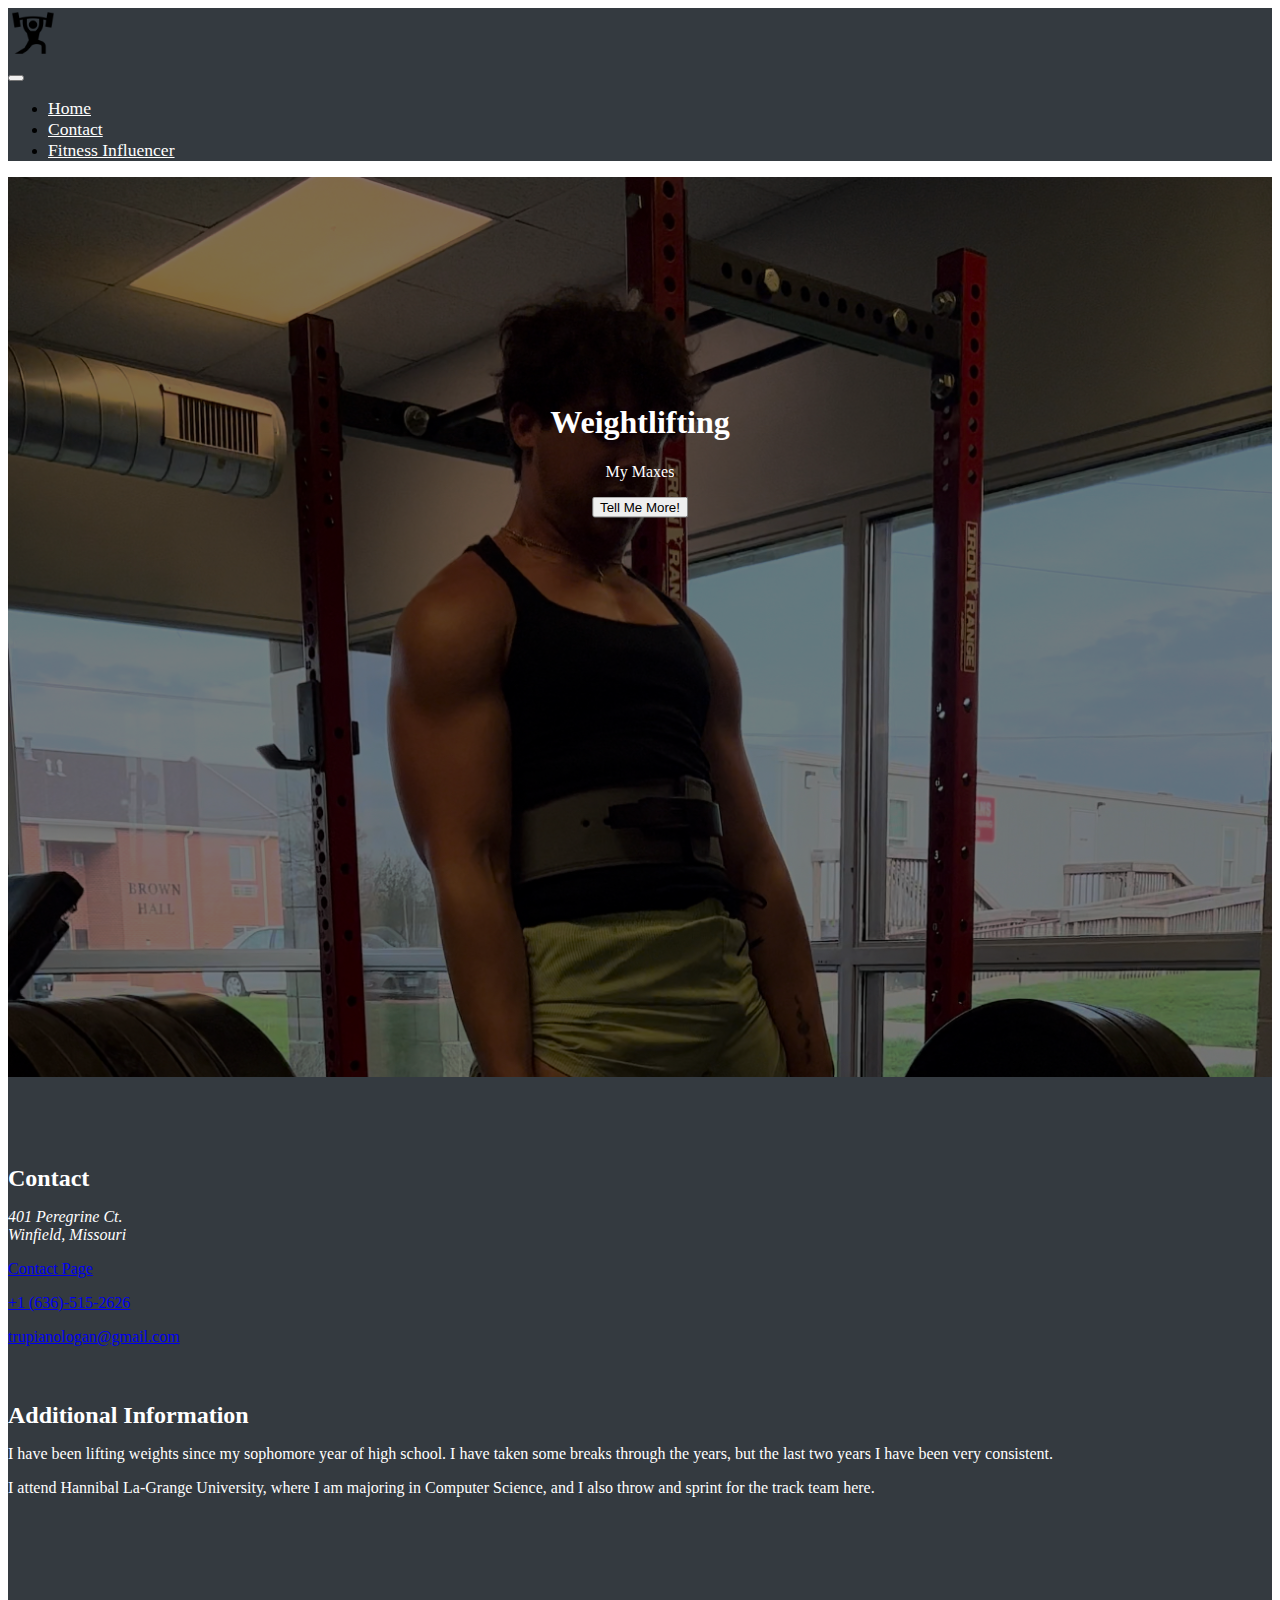
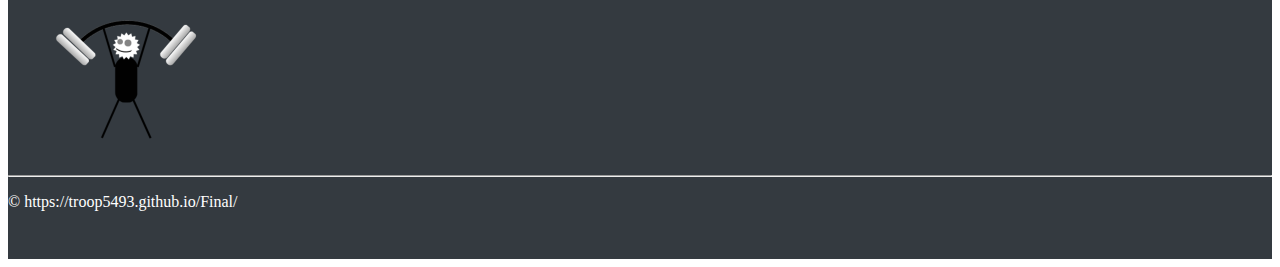
<file: index.html>
<!DOCTYPE html> <!-- Start of HTML5 document -->
<html lang="en">
    <head>
        <title>Weightlifting</title> <!-- Sets the title of the document -->
        <meta charset="utf-8"> <!-- Sets the character encoding for the document -->
        <meta name="viewport" content="width=device-width, initial-scale=1"> <!-- Sets the viewport to control the page's dimensions and scaling on different devices -->
        <link rel="stylesheet" href="https://cdn.jsdelivr.net/npm/bootstrap@4.5.3/dist/css/bootstrap.min.css" integrity="sha384-TX8t27EcRE3e/ihU7zmQxVncDAy5uIKz4rEkgIXeMed4M0jlfIDPvg6uqKI2xXr2" crossorigin="anonymous"> <!-- Adds the Bootstrap CSS file -->
        <link rel="stylesheet" type="text/css" href="style.css"> <!-- Adds a custom CSS file -->
    </head>

    <body>
        <script src="https://code.jquery.com/jquery-3.6.3.js" integrity="sha256-nQLuAZGRRcILA+6dMBOvcRh5Pe310sBpanc6+QBmyVM=" crossorigin="anonymous"></script> <!-- Adds the jQuery library -->
        <script src="https://cdn.jsdelivr.net/npm/bootstrap@4.5.3/dist/js/bootstrap.bundle.min.js" integrity="sha384-ho+j7jyWK8fNQe+A12Hb8AhRq26LrZ/JpcUGGOn+Y7RsweNrtN/tE3MoK7ZeZDyx" crossorigin="anonymous"></script> <!-- Adds the Bootstrap JavaScript file -->
        <script src="script.js"></script> <!-- Links to java script file -->
   <nav class="navbar navbar-expand-md">

  <!-- This is the logo section of the navbar -->
  <div class="navbar-brand">
    <a onclick="changeColors()">
      <img src="logo2.png" alt="Logo">
    </a>
  </div>

  <!-- This is collabse for menu on mobile -->
  <button class="navbar-toggler navbar-dark" type="button" data-toggle="collapse" data-target="#main-navigation">
    <span class="navbar-toggler-icon"></span>
  </button>

  <!-- This is the menu section of the navbar -->
  <div class="collapse navbar-collapse" id="main-navigation">
    <ul class="navbar-nav">

      <!-- This is the Home link in the menu -->
      <li class="nav-item">
        <a class="nav-link" href="index.html">Home</a>
      </li>

      <!-- This is the Contact link in the menu -->
      <li class="nav-item">
        <a class="nav-link" href="contact.html">Contact</a>
      </li>

      <!-- This is the Fitness Influencer link in the menu -->
      <li class="nav-item">
        <a class="nav-link" href="iframe.html">Fitness Influencer</a>
      </li>

    </ul>
  </div>
</nav>
<!-- Create page header -->
<header class="page-header container-fluid">
    <!-- overlay for backgound -->
    <div class="overlay"></div>
</header>
<div class="description">
    <h1>Weightlifting</h1>
    <p>My Maxes</p>
    <!-- Creates Button for tell me more -->
   <button id="myButton" class="btn btn-outline-secondary btn-lg" onclick="window.location.href='aboutme.html'">Tell Me More!</button>
</div>
</body>
<!-- This is a page footer, which provides additional information and contact details -->
<footer class="page-footer">

  <!-- This container-fluid class ensures the footer spans the full width of the page -->
  <div class="container-fluid">

    <!-- This row class arranges the footer content in a row -->
    <div class="row">

      <!-- This column contains contact information -->
      <div class="col-lg-4 col-md-12 col-sm-12 text-center">
        <h6 class="text-uppercase font-weight-bold mb-4">Contact</h6>
        <address>
          <span>401 Peregrine Ct.</span><br>
          <span>Winfield</span>, <span>Missouri</span>
        </address>

        <!-- This link directs visitors to a contact page -->
        <a href="contact.html">
          <p> Contact Page </p>
        </a>

        <!-- This link provides a phone number -->
        <a href="tel:+16365152626">
          <p>+1 (636)-515-2626</p>
        </a>

        <!-- This link provides an email address -->
        <a href="mailto:trupianologan@gmail.com">
          <p>trupianologan@gmail.com</p>
        </a>
      </div>

      <!-- This column provides additional information about the author -->
      <div class="col-lg-4 col-md-6 col-sm-12 text-center">
        <h6 class="text-uppercase font-weight-bold">Additional Information</h6>

        <!-- This paragraph describes the author's weightlifting experience -->
        <p>I have been lifting weights since my sophomore year of high school. I have taken some breaks through the years, but the last two years I have been very consistent.</p>

        <!-- This paragraph describes the author's academic and athletic pursuits -->
        <p>I attend Hannibal La-Grange University, where I am majoring in Computer Science, and I also throw and sprint for the track team here.</p>
      </div>

      <!-- This column contains a graphic logo -->
      <div class="col-lg-4 col-md-6 col-sm-12 text-center">
        <img src="graphic.png" alt="Logo">
      </div>

    </div> <!-- end of row -->

  </div> <!-- end of container-fluid -->

  <!-- This horizontal line separates the footer content from the copyright notice -->
  <hr>

  <div class="row">

    <!-- This column displays the copyright notice -->
    <div class="col-12 text-center">
      <p class="mb-0">© https://troop5493.github.io/Final/</p>
    </div>

  </div> <!-- end of row -->

</footer> <!-- end of page-footer -->
</html
</file>
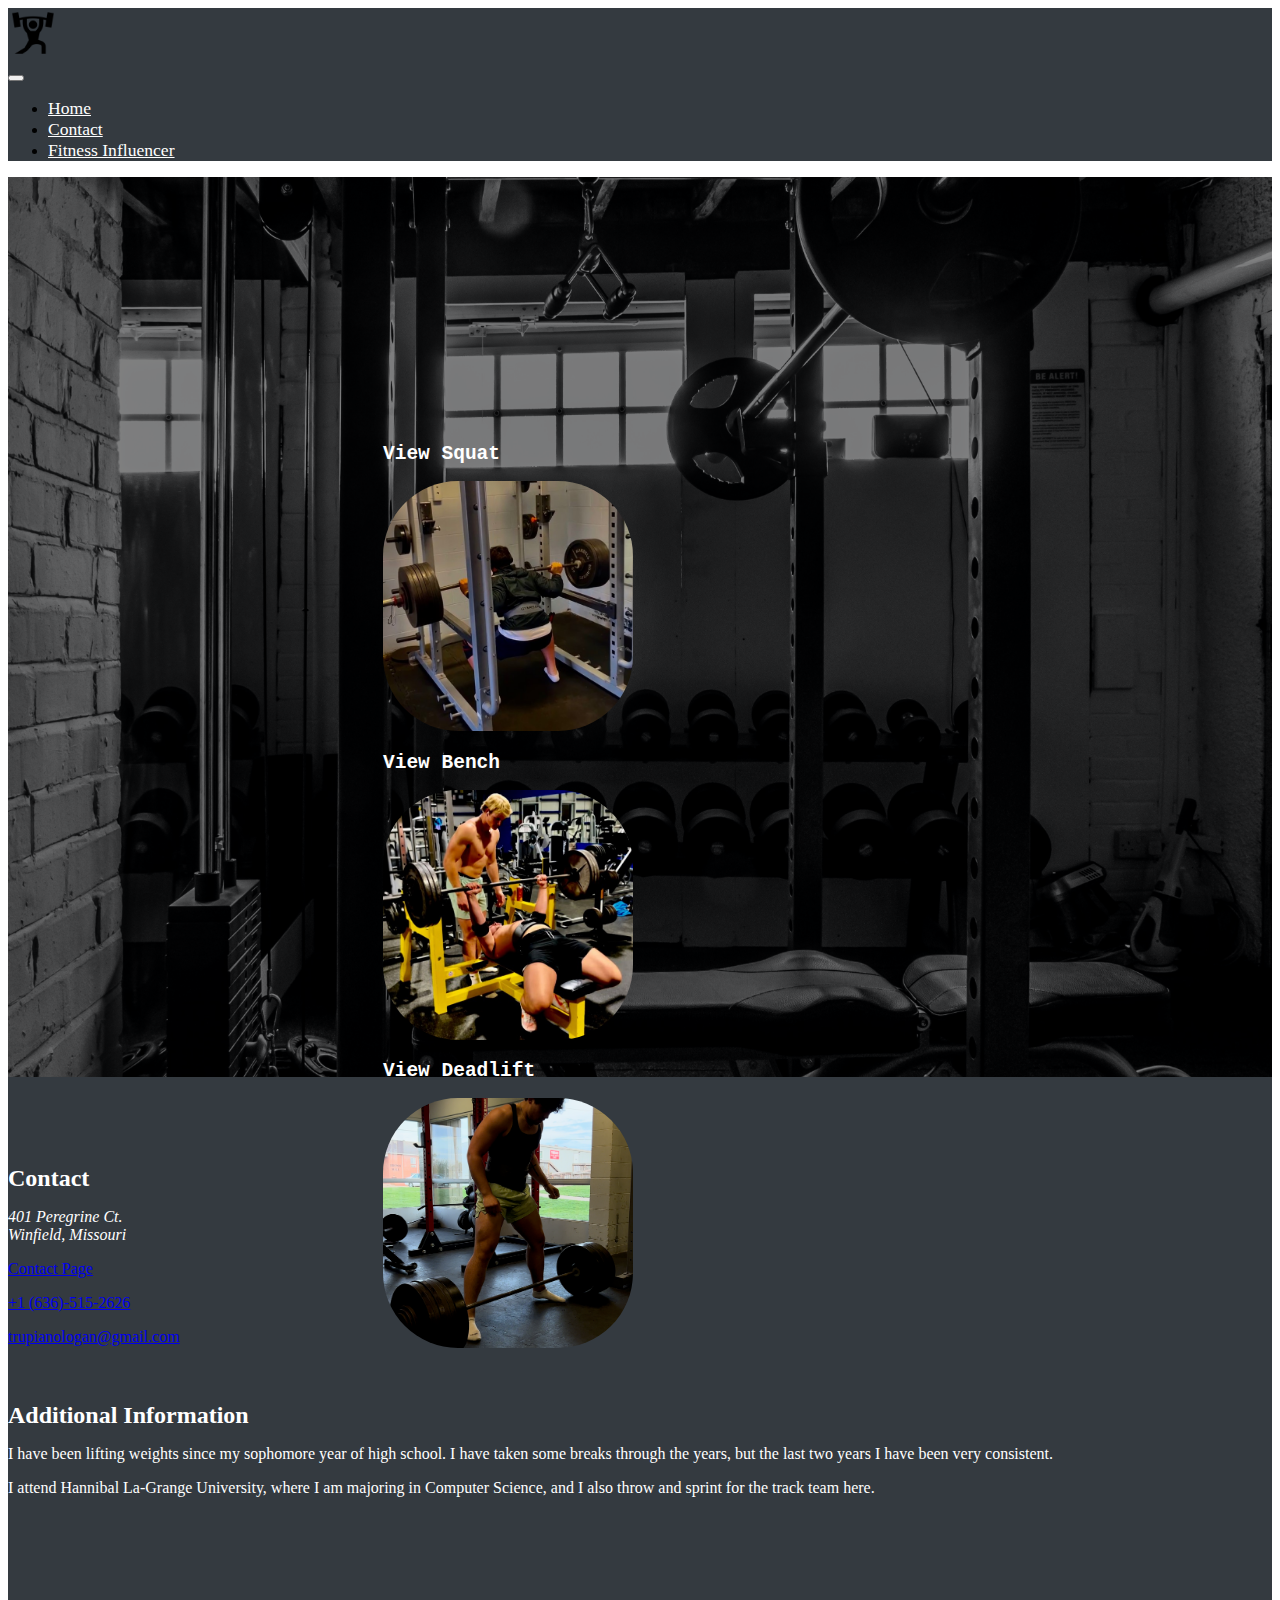
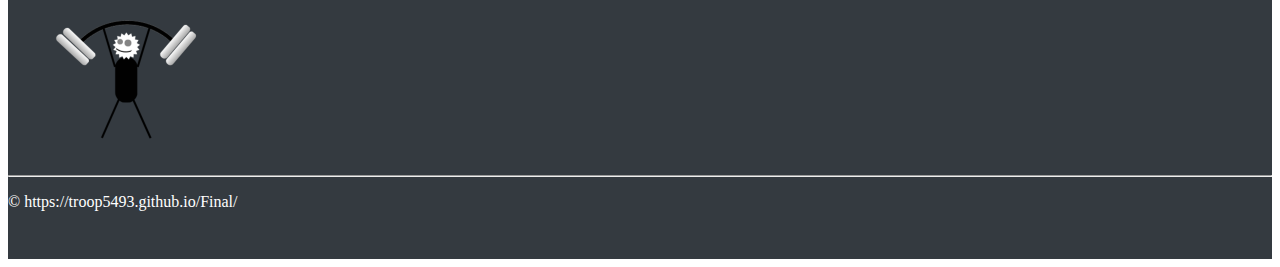
<file: aboutme.html>
<!DOCTYPE html> <!-- Start of HTML5 document -->
<html lang="en">
    <head>
        <title>Weightlifting</title> <!-- Sets the title of the document -->
        <meta charset="utf-8"> <!-- Sets the character encoding for the document -->
        <meta name="viewport" content="width=device-width, initial-scale=1"> <!-- Sets the viewport to control the page's dimensions and scaling on different devices -->
        <link rel="stylesheet" href="https://cdn.jsdelivr.net/npm/bootstrap@4.5.3/dist/css/bootstrap.min.css" integrity="sha384-TX8t27EcRE3e/ihU7zmQxVncDAy5uIKz4rEkgIXeMed4M0jlfIDPvg6uqKI2xXr2" crossorigin="anonymous"> <!-- Adds the Bootstrap CSS file -->
        <link rel="stylesheet" type="text/css" href="style.css"> <!-- Adds a custom CSS file -->
    </head>

    <body>
        <script src="https://code.jquery.com/jquery-3.6.3.js" integrity="sha256-nQLuAZGRRcILA+6dMBOvcRh5Pe310sBpanc6+QBmyVM=" crossorigin="anonymous"></script> <!-- Adds the jQuery library -->
        <script src="https://cdn.jsdelivr.net/npm/bootstrap@4.5.3/dist/js/bootstrap.bundle.min.js" integrity="sha384-ho+j7jyWK8fNQe+A12Hb8AhRq26LrZ/JpcUGGOn+Y7RsweNrtN/tE3MoK7ZeZDyx" crossorigin="anonymous"></script> <!-- Adds the Bootstrap JavaScript file -->
        <script src="script.js"></script> <!-- Links to java script file -->
   <nav class="navbar navbar-expand-md">

  <!-- This is the logo section of the navbar -->
  <div class="navbar-brand">
    <a onclick="changeColors()">
      <img src="logo2.png" alt="Logo">
    </a>
  </div>

  <!-- This is collabse for menu on mobile -->
  <button class="navbar-toggler navbar-dark" type="button" data-toggle="collapse" data-target="#main-navigation">
    <span class="navbar-toggler-icon"></span>
  </button>

  <!-- This is the menu section of the navbar -->
  <div class="collapse navbar-collapse" id="main-navigation">
    <ul class="navbar-nav">

      <!-- This is the Home link in the menu -->
      <li class="nav-item">
        <a class="nav-link" href="index.html">Home</a>
      </li>

      <!-- This is the Contact link in the menu -->
      <li class="nav-item">
        <a class="nav-link" href="contact.html">Contact</a>
      </li>

      <!-- This is the Fitness Influencer link in the menu -->
      <li class="nav-item">
        <a class="nav-link" href="iframe.html">Fitness Influencer</a>
      </li>

    </ul>
  </div>
</nav>
<header class="custom-header2 container-fluid header">
    <!-- Header section with custom style and full width container -->
    <div class="overlay"></div>
    <!-- Overlay div for styling -->
    <div class='aboutpictures'>
        <!-- Div for the pictures section -->
        <div class="container">
            <!-- Container for the pictures section -->
            <div class="row">
                <!-- Row to align pictures horizontally -->
                <div class="col-lg-4 col-md-6 col-sm-12 text-center mb-3">
                    <!-- Column for squat picture with center alignment -->
                    <h2 style="color: white;  font-family: monospace;"> View Squat</h2>
                    <!-- Heading for the squat picture -->
                    <a href="squat.html">
                        <!-- Link to the page with full size squat picture -->
                        <img src="squat.jpeg" alt="Me Squatting" class="img-fluid">
                        <!-- Squat picture with alternate text for accessibility -->
                    </a>
                </div>
                <div class="col-lg-4 col-md-6 col-sm-12 text-center mb-3">
                    <!-- Column for bench picture with center alignment -->
                    <h2 style="color: white;  font-family: monospace;"> View Bench</h2>
                    <!-- Heading for the bench picture -->
                    <a href="bench.html">
                        <!-- Link to the page with full size bench picture -->
                        <img src="bench.jpeg" alt="Me Benching" class="img-fluid">
                        <!-- Bench picture with alternate text for accessibility -->
                    </a>
                </div>
                <div class="col-lg-4 col-md-6 col-sm-12 text-center mb-3">
                    <!-- Column for deadlift picture with center alignment -->
                    <h2 style="color: white;  font-family: monospace;"> View Deadlift</h2>
                    <!-- Heading for the deadlift picture -->
                    <a href="deadlift.html">
                        <!-- Link to the page with full size deadlift picture -->
                        <img src="deadlift.png" alt="Me Deadlifting" class="img-fluid">
                        <!-- Deadlift picture with alternate text for accessibility -->
                    </a>
                </div>
            </div>
        </div>
    </div>
</header>

<!-- This is a page footer, which provides additional information and contact details -->
<footer class="page-footer">

  <!-- This container-fluid class ensures the footer spans the full width of the page -->
  <div class="container-fluid">

    <!-- This row class arranges the footer content in a row -->
    <div class="row">

      <!-- This column contains contact information -->
      <div class="col-lg-4 col-md-12 col-sm-12 text-center">
        <h6 class="text-uppercase font-weight-bold mb-4">Contact</h6>
        <address>
          <span>401 Peregrine Ct.</span><br>
          <span>Winfield</span>, <span>Missouri</span>
        </address>

        <!-- This link directs visitors to a contact page -->
        <a href="contact.html">
          <p> Contact Page </p>
        </a>

        <!-- This link provides a phone number -->
        <a href="tel:+16365152626">
          <p>+1 (636)-515-2626</p>
        </a>

        <!-- This link provides an email address -->
        <a href="mailto:trupianologan@gmail.com">
          <p>trupianologan@gmail.com</p>
        </a>
      </div>

      <!-- This column provides additional information about the author -->
      <div class="col-lg-4 col-md-6 col-sm-12 text-center">
        <h6 class="text-uppercase font-weight-bold">Additional Information</h6>

        <!-- This paragraph describes the author's weightlifting experience -->
        <p>I have been lifting weights since my sophomore year of high school. I have taken some breaks through the years, but the last two years I have been very consistent.</p>

        <!-- This paragraph describes the author's academic and athletic pursuits -->
        <p>I attend Hannibal La-Grange University, where I am majoring in Computer Science, and I also throw and sprint for the track team here.</p>
      </div>

      <!-- This column contains a graphic logo -->
      <div class="col-lg-4 col-md-6 col-sm-12 text-center">
        <img src="graphic.png" alt="Logo">
      </div>

    </div> <!-- end of row -->

  </div> <!-- end of container-fluid -->

  <!-- This horizontal line separates the footer content from the copyright notice -->
  <hr>

  <div class="row">

    <!-- This column displays the copyright notice -->
    <div class="col-12 text-center">
      <p class="mb-0">© https://troop5493.github.io/Final/</p>
    </div>

  </div> <!-- end of row -->

</footer> <!-- end of page-footer -->
</file>
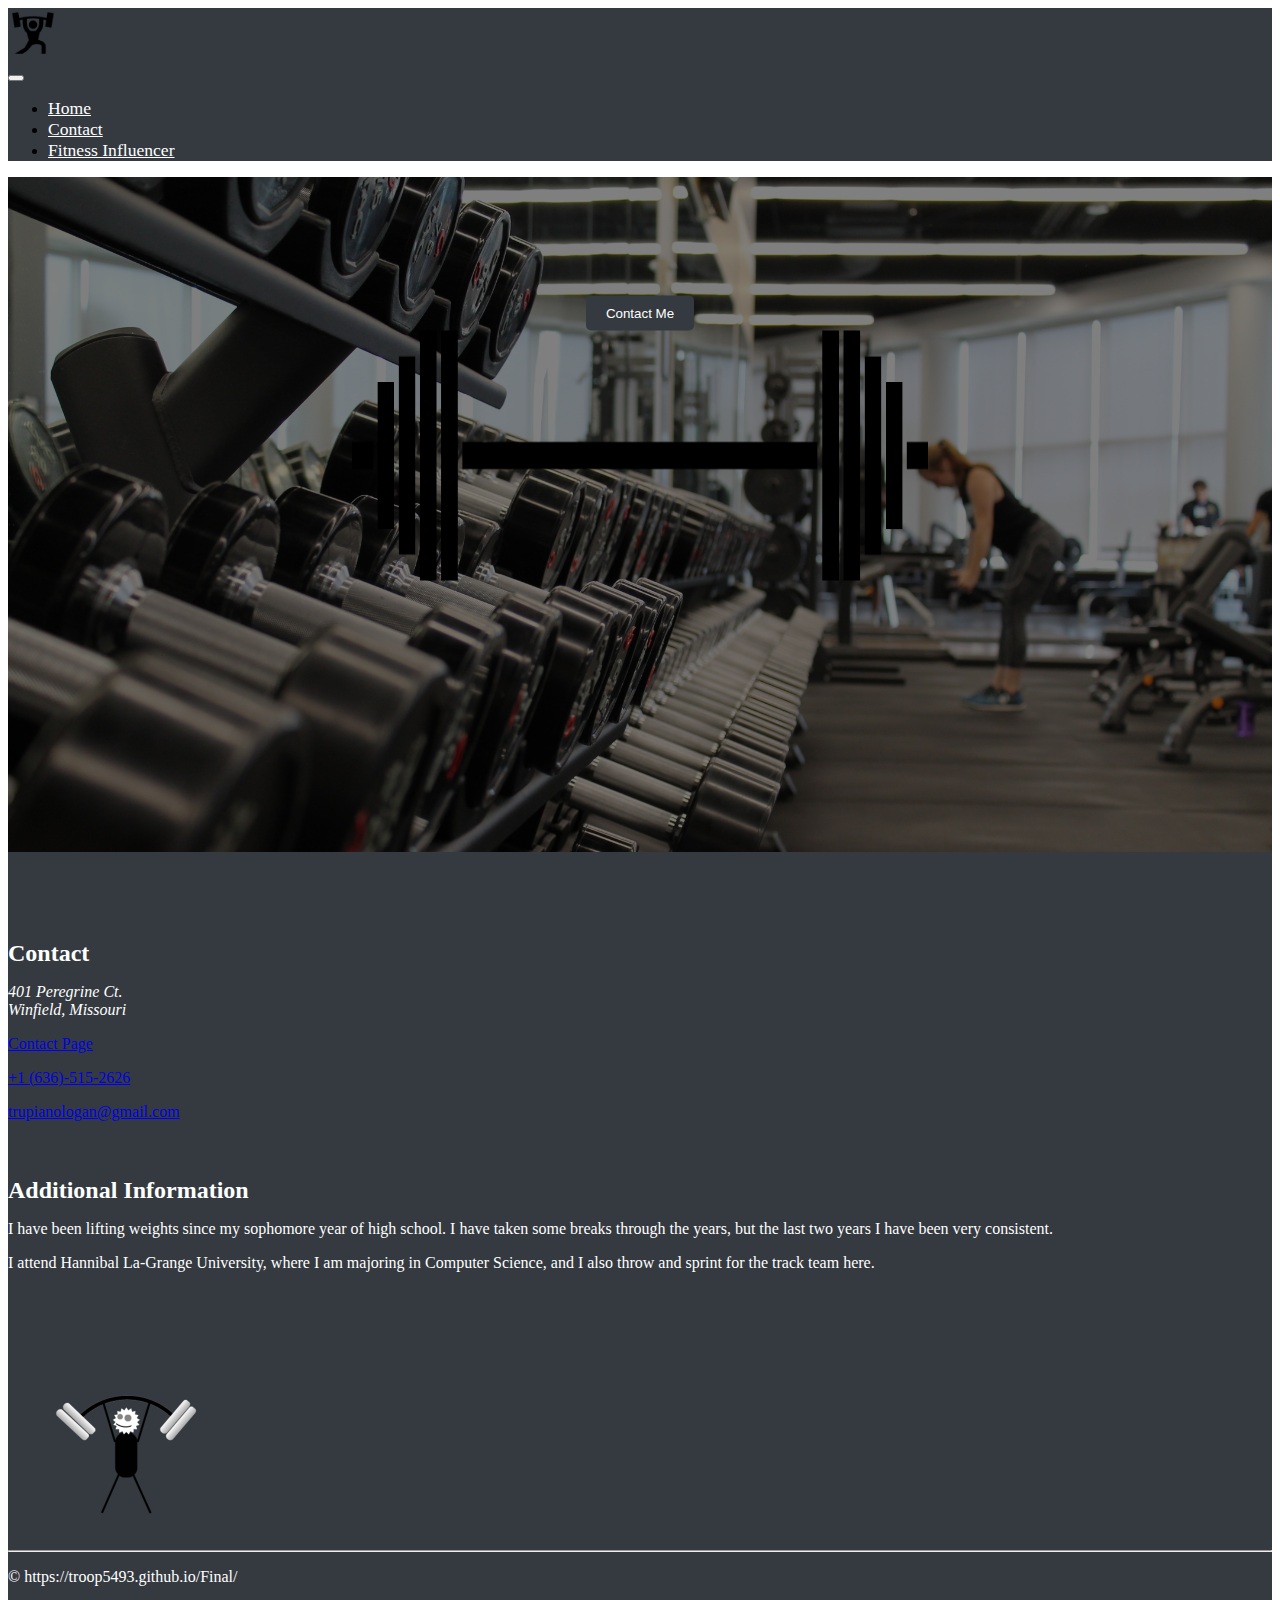
<file: contact.html>
<!DOCTYPE html> <!-- Start of HTML5 document -->
<html lang="en">
    <head>
        <title>Weightlifting</title> <!-- Sets the title of the document -->
        <meta charset="utf-8"> <!-- Sets the character encoding for the document -->
        <meta name="viewport" content="width=device-width, initial-scale=1"> <!-- Sets the viewport to control the page's dimensions and scaling on different devices -->
        <link rel="stylesheet" href="https://cdn.jsdelivr.net/npm/bootstrap@4.5.3/dist/css/bootstrap.min.css" integrity="sha384-TX8t27EcRE3e/ihU7zmQxVncDAy5uIKz4rEkgIXeMed4M0jlfIDPvg6uqKI2xXr2" crossorigin="anonymous"> <!-- Adds the Bootstrap CSS file -->
        <link rel="stylesheet" type="text/css" href="style.css"> <!-- Adds a custom CSS file -->
    </head>

    <body>
        <script src="https://code.jquery.com/jquery-3.6.3.js" integrity="sha256-nQLuAZGRRcILA+6dMBOvcRh5Pe310sBpanc6+QBmyVM=" crossorigin="anonymous"></script> <!-- Adds the jQuery library -->
        <script src="https://cdn.jsdelivr.net/npm/bootstrap@4.5.3/dist/js/bootstrap.bundle.min.js" integrity="sha384-ho+j7jyWK8fNQe+A12Hb8AhRq26LrZ/JpcUGGOn+Y7RsweNrtN/tE3MoK7ZeZDyx" crossorigin="anonymous"></script> <!-- Adds the Bootstrap JavaScript file -->
   <nav class="navbar navbar-expand-md">

  <!-- This is the logo section of the navbar -->
  <div class="navbar-brand">
    <a onclick="changeColors()">
      <img src="logo2.png" alt="Logo">
    </a>
  </div>

  <!-- This is collabse for menu on mobile -->
  <button class="navbar-toggler navbar-dark" type="button" data-toggle="collapse" data-target="#main-navigation">
    <span class="navbar-toggler-icon"></span>
  </button>

  <!-- This is the menu section of the navbar -->
  <div class="collapse navbar-collapse" id="main-navigation">
    <ul class="navbar-nav">

      <!-- This is the Home link in the menu -->
      <li class="nav-item">
        <a class="nav-link" href="index.html">Home</a>
      </li>

      <!-- This is the Contact link in the menu -->
      <li class="nav-item">
        <a class="nav-link" href="contact.html">Contact</a>
      </li>

      <!-- This is the Fitness Influencer link in the menu -->
      <li class="nav-item">
        <a class="nav-link" href="iframe.html">Fitness Influencer</a>
      </li>

    </ul>
  </div>
</nav>
<header class="custom-header container-fluid header">
      <div class="overlay"></div>
</header>
      <div class="description2">
<div class= "container-fluid">
    <div class= "row">
        <div class="col-lg-12 col-md-12 col-sm-12 text-center">
            <button id="contact-btn">Contact Me</button> <!-- Button to open contact form -->
        </div>
        <div class="contact-form">
      <section id="contact-form" style="display: none;"> <!-- Contact form section hidden by default -->
        <h2>Contact Form</h2>
        <form>
          <label for="name">Name:</label>
          <input type="text" id="name" name="name" required>

          <label for="email">Email:</label>
          <input type="email" id="email" name="email" required>

          <label for="message">Message:</label>
          <textarea id="message" name="message" required></textarea>

          <button type="submit">Send Message</button>
        </form>
        <button id="close-btn">Close</button> <!-- Button to close contact form -->
      </section>
  </div>
</div>
  </div>
<div class= "container-fluid">
    <div class= "row">
        <div class="col-lg-12 col-md-12 col-sm-12 text-center">
        <div class="barbell">
            
            <!-- Image of barbell -->
            <img src="barbell.png">
        </div>
    </div>
</div>
</div>
</div>
</body>


<!-- This is a page footer, which provides additional information and contact details -->
<footer class="page-footer">

  <!-- This container-fluid class ensures the footer spans the full width of the page -->
  <div class="container-fluid">

    <!-- This row class arranges the footer content in a row -->
    <div class="row">

      <!-- This column contains contact information -->
      <div class="col-lg-4 col-md-12 col-sm-12 text-center">
        <h6 class="text-uppercase font-weight-bold mb-4">Contact</h6>
        <address>
          <span>401 Peregrine Ct.</span><br>
          <span>Winfield</span>, <span>Missouri</span>
        </address>

        <!-- This link directs visitors to a contact page -->
        <a href="contact.html">
          <p> Contact Page </p>
        </a>

        <!-- This link provides a phone number -->
        <a href="tel:+16365152626">
          <p>+1 (636)-515-2626</p>
        </a>

        <!-- This link provides an email address -->
        <a href="mailto:trupianologan@gmail.com">
          <p>trupianologan@gmail.com</p>
        </a>
      </div>

      <!-- This column provides additional information about the author -->
      <div class="col-lg-4 col-md-6 col-sm-12 text-center">
        <h6 class="text-uppercase font-weight-bold">Additional Information</h6>

        <!-- This paragraph describes the author's weightlifting experience -->
        <p>I have been lifting weights since my sophomore year of high school. I have taken some breaks through the years, but the last two years I have been very consistent.</p>

        <!-- This paragraph describes the author's academic and athletic pursuits -->
        <p>I attend Hannibal La-Grange University, where I am majoring in Computer Science, and I also throw and sprint for the track team here.</p>
      </div>

      <!-- This column contains a graphic logo -->
      <div class="col-lg-4 col-md-6 col-sm-12 text-center">
        <img src="graphic.png" alt="Logo">
      </div>

    </div> <!-- end of row -->

  </div> <!-- end of container-fluid -->

  <!-- This horizontal line separates the footer content from the copyright notice -->
  <hr>

  <div class="row">

    <!-- This column displays the copyright notice -->
    <div class="col-12 text-center">
      <p class="mb-0">© https://troop5493.github.io/Final/</p>
    </div>

  </div> <!-- end of row -->

</footer> <!-- end of page-footer -->
<script src="script.js"></script> <!-- Links to Java Script File-->
</html>
</file>
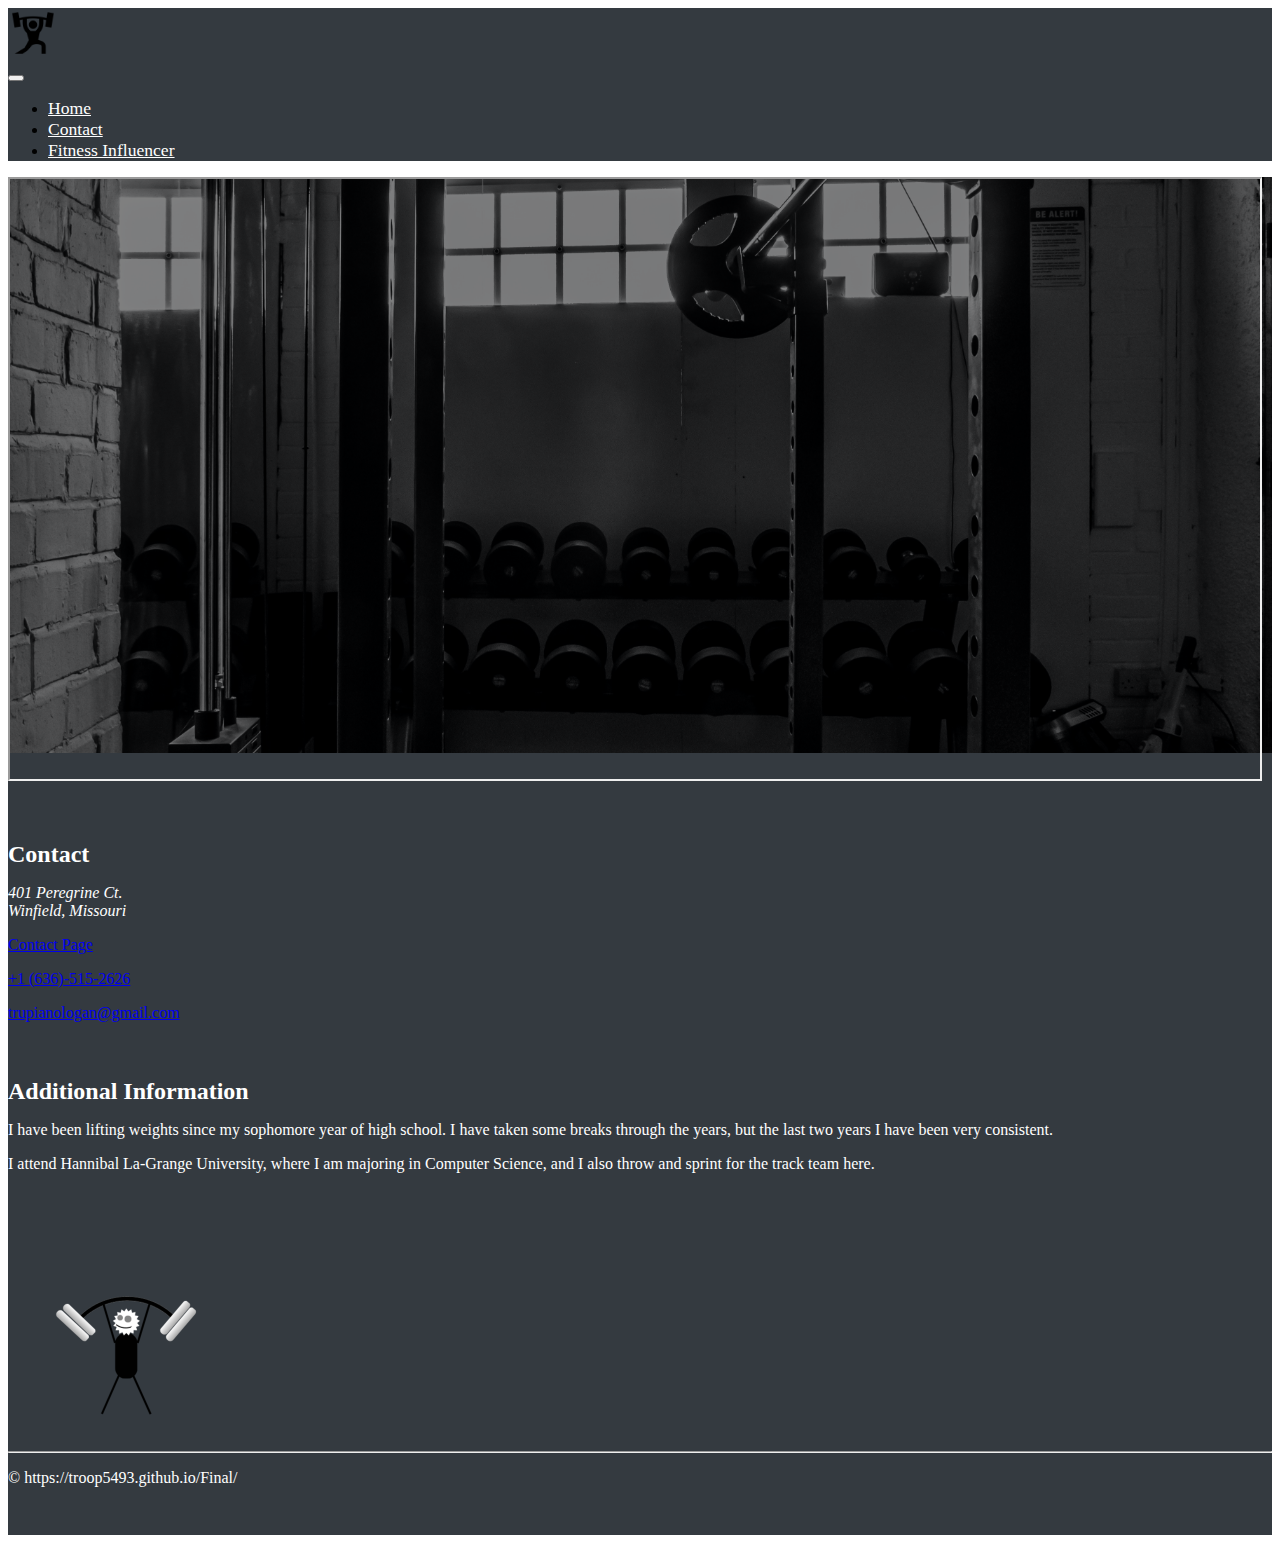
<file: iframe.html>
<!DOCTYPE html> <!-- Start of HTML5 document -->
<html lang="en">
    <head>
        <title>Weightlifting</title> <!-- Sets the title of the document -->
        <meta charset="utf-8"> <!-- Sets the character encoding for the document -->
        <meta name="viewport" content="width=device-width, initial-scale=1"> <!-- Sets the viewport to control the page's dimensions and scaling on different devices -->
        <link rel="stylesheet" href="https://cdn.jsdelivr.net/npm/bootstrap@4.5.3/dist/css/bootstrap.min.css" integrity="sha384-TX8t27EcRE3e/ihU7zmQxVncDAy5uIKz4rEkgIXeMed4M0jlfIDPvg6uqKI2xXr2" crossorigin="anonymous"> <!-- Adds the Bootstrap CSS file -->
        <link rel="stylesheet" type="text/css" href="style.css"> <!-- Adds a custom CSS file -->
    </head>

    <body>
        <script src="https://code.jquery.com/jquery-3.6.3.js" integrity="sha256-nQLuAZGRRcILA+6dMBOvcRh5Pe310sBpanc6+QBmyVM=" crossorigin="anonymous"></script> <!-- Adds the jQuery library -->
        <script src="https://cdn.jsdelivr.net/npm/bootstrap@4.5.3/dist/js/bootstrap.bundle.min.js" integrity="sha384-ho+j7jyWK8fNQe+A12Hb8AhRq26LrZ/JpcUGGOn+Y7RsweNrtN/tE3MoK7ZeZDyx" crossorigin="anonymous"></script> <!-- Adds the Bootstrap JavaScript file -->
        <script src="script.js"></script> <!-- Links to java script file -->
   <nav class="navbar navbar-expand-md">

  <!-- This is the logo section of the navbar -->
  <div class="navbar-brand">
    <a onclick="changeColors()">
      <img src="logo2.png" alt="Logo">
    </a>
  </div>

  <!-- This is collabse for menu on mobile -->
  <button class="navbar-toggler navbar-dark" type="button" data-toggle="collapse" data-target="#main-navigation">
    <span class="navbar-toggler-icon"></span>
  </button>

  <!-- This is the menu section of the navbar -->
  <div class="collapse navbar-collapse" id="main-navigation">
    <ul class="navbar-nav">

      <!-- This is the Home link in the menu -->
      <li class="nav-item">
        <a class="nav-link" href="index.html">Home</a>
      </li>

      <!-- This is the Contact link in the menu -->
      <li class="nav-item">
        <a class="nav-link" href="contact.html">Contact</a>
      </li>

      <!-- This is the Fitness Influencer link in the menu -->
      <li class="nav-item">
        <a class="nav-link" href="iframe.html">Fitness Influencer</a>
      </li>

    </ul>
  </div>
</nav>
<!-- Creates a header -->
 <header class="custom-header3 container-fluid header">
      <!-- overlay for background -->
      <div class="overlay3"></div>
<!-- Using bootstrap to make 3 columns and put a iframe in the middle -->
<div class="container-fluid text-center">
<div class="row">
    <div class="col-lg-2 col-mg-2 col-sm-2">

    </div>
    <div class="col-lg-8 col-mg-8 col-sm-8">
        <div class="frame">
<!-- Creates a iframe -->
<iframe src="https://fitnessvolt.com/daniel-ryjov-bench-press-225-lb-100-reps/" height="600" width="1250">
</iframe>
</div>
</div>
 <div class="col-lg-2 col-mg-2 col-sm-2">

    </div>
</div>
</div>
</header>
<!-- This is a page footer, which provides additional information and contact details -->
<footer class="page-footer">

  <!-- This container-fluid class ensures the footer spans the full width of the page -->
  <div class="container-fluid">

    <!-- This row class arranges the footer content in a row -->
    <div class="row">

      <!-- This column contains contact information -->
      <div class="col-lg-4 col-md-12 col-sm-12 text-center">
        <h6 class="text-uppercase font-weight-bold mb-4">Contact</h6>
        <address>
          <span>401 Peregrine Ct.</span><br>
          <span>Winfield</span>, <span>Missouri</span>
        </address>

        <!-- This link directs visitors to a contact page -->
        <a href="contact.html">
          <p> Contact Page </p>
        </a>

        <!-- This link provides a phone number -->
        <a href="tel:+16365152626">
          <p>+1 (636)-515-2626</p>
        </a>

        <!-- This link provides an email address -->
        <a href="mailto:trupianologan@gmail.com">
          <p>trupianologan@gmail.com</p>
        </a>
      </div>

      <!-- This column provides additional information about the author -->
      <div class="col-lg-4 col-md-6 col-sm-12 text-center">
        <h6 class="text-uppercase font-weight-bold">Additional Information</h6>

        <!-- This paragraph describes the author's weightlifting experience -->
        <p>I have been lifting weights since my sophomore year of high school. I have taken some breaks through the years, but the last two years I have been very consistent.</p>

        <!-- This paragraph describes the author's academic and athletic pursuits -->
        <p>I attend Hannibal La-Grange University, where I am majoring in Computer Science, and I also throw and sprint for the track team here.</p>
      </div>

      <!-- This column contains a graphic logo -->
      <div class="col-lg-4 col-md-6 col-sm-12 text-center">
        <img src="graphic.png" alt="Logo">
      </div>

    </div> <!-- end of row -->

  </div> <!-- end of container-fluid -->

  <!-- This horizontal line separates the footer content from the copyright notice -->
  <hr>

  <div class="row">

    <!-- This column displays the copyright notice -->
    <div class="col-12 text-center">
      <p class="mb-0">© https://troop5493.github.io/Final/</p>
    </div>

  </div> <!-- end of row -->

</footer> <!-- end of page-footer -->
</html
</file>
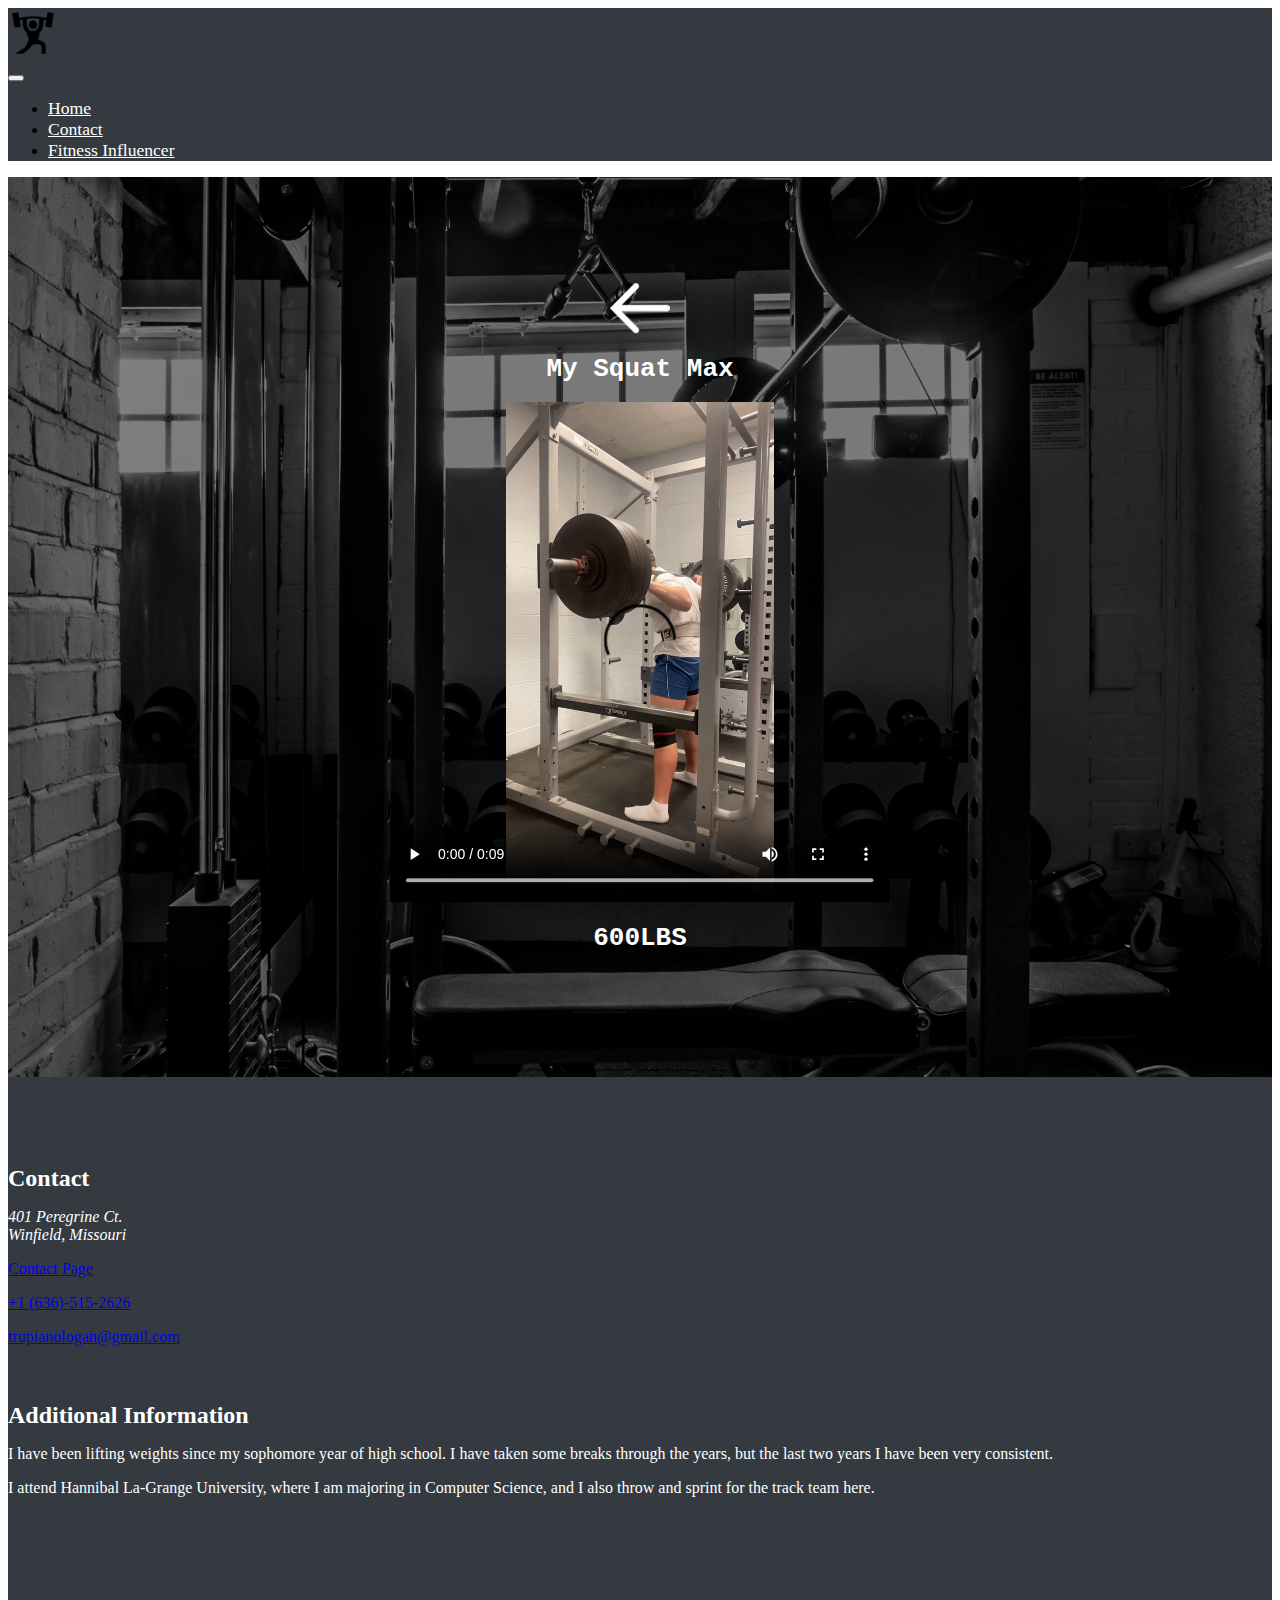
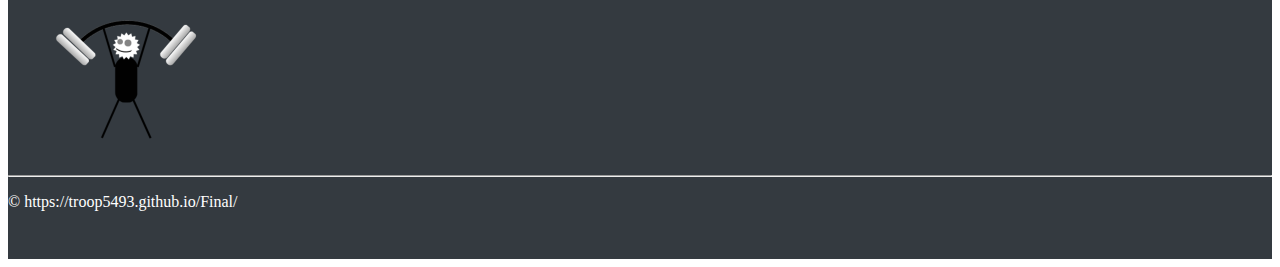
<file: squat.html>
<!DOCTYPE html> <!-- Start of HTML5 document -->
<html lang="en">
    <head>
        <title>Weightlifting</title> <!-- Sets the title of the document -->
        <meta charset="utf-8"> <!-- Sets the character encoding for the document -->
        <meta name="viewport" content="width=device-width, initial-scale=1"> <!-- Sets the viewport to control the page's dimensions and scaling on different devices -->
        <link rel="stylesheet" href="https://cdn.jsdelivr.net/npm/bootstrap@4.5.3/dist/css/bootstrap.min.css" integrity="sha384-TX8t27EcRE3e/ihU7zmQxVncDAy5uIKz4rEkgIXeMed4M0jlfIDPvg6uqKI2xXr2" crossorigin="anonymous"> <!-- Adds the Bootstrap CSS file -->
        <link rel="stylesheet" type="text/css" href="style.css"> <!-- Adds a custom CSS file -->
    </head>

    <body>
        <script src="https://code.jquery.com/jquery-3.6.3.js" integrity="sha256-nQLuAZGRRcILA+6dMBOvcRh5Pe310sBpanc6+QBmyVM=" crossorigin="anonymous"></script> <!-- Adds the jQuery library -->
        <script src="https://cdn.jsdelivr.net/npm/bootstrap@4.5.3/dist/js/bootstrap.bundle.min.js" integrity="sha384-ho+j7jyWK8fNQe+A12Hb8AhRq26LrZ/JpcUGGOn+Y7RsweNrtN/tE3MoK7ZeZDyx" crossorigin="anonymous"></script> <!-- Adds the Bootstrap JavaScript file -->
        <script src="script.js"></script> <!-- Links to java script file -->
<body>
   <nav class="navbar navbar-expand-md">

  <!-- This is the logo section of the navbar -->
  <div class="navbar-brand">
    <a onclick="changeColors()">
      <img src="logo2.png" alt="Logo">
    </a>
  </div>

  <!-- This is collabse for menu on mobile -->
  <button class="navbar-toggler navbar-dark" type="button" data-toggle="collapse" data-target="#main-navigation">
    <span class="navbar-toggler-icon"></span>
  </button>

  <!-- This is the menu section of the navbar -->
  <div class="collapse navbar-collapse" id="main-navigation">
    <ul class="navbar-nav">

      <!-- This is the Home link in the menu -->
      <li class="nav-item">
        <a class="nav-link" href="index.html">Home</a>
      </li>

      <!-- This is the Contact link in the menu -->
      <li class="nav-item">
        <a class="nav-link" href="contact.html">Contact</a>
      </li>

      <!-- This is the Fitness Influencer link in the menu -->
      <li class="nav-item">
        <a class="nav-link" href="iframe.html">Fitness Influencer</a>
      </li>

    </ul>
  </div>
</nav>
<!-- This is the header section of the webpage -->
<header class="custom-header2 container-fluid header">
	  <div class="overlay"></div>
  
  <!-- This is the main content section of the webpage -->
  <div class="container text-center">
 	
    <!-- This is a container for padding the content -->
    <div class="pad">
    
      <!-- This is a container for the main content -->
 		 <div class="container text-center">
    
        <!-- This is a link to go back to the "about me" page -->
 	<a href="aboutme.html">
 	  <img src="arrow.png" alt="go back">
	</a>
	
	<!-- This is the title of the page -->
  <h1>My Squat Max</h1>
  
  <!-- This is a video of the user squatting -->
  <video controls>
    <source src="squat.mp4" type="video/mp4">
  </video>
  
  <!-- This is the user's max weight for the squat -->
  <h1> 600LBS </h1>
  
      </div>
    </div>
</div>
</header>

</body>
<!-- This is a page footer, which provides additional information and contact details -->
<footer class="page-footer">

  <!-- This container-fluid class ensures the footer spans the full width of the page -->
  <div class="container-fluid">

    <!-- This row class arranges the footer content in a row -->
    <div class="row">

      <!-- This column contains contact information -->
      <div class="col-lg-4 col-md-12 col-sm-12 text-center">
        <h6 class="text-uppercase font-weight-bold mb-4">Contact</h6>
        <address>
          <span>401 Peregrine Ct.</span><br>
          <span>Winfield</span>, <span>Missouri</span>
        </address>

        <!-- This link directs visitors to a contact page -->
        <a href="contact.html">
          <p> Contact Page </p>
        </a>

        <!-- This link provides a phone number -->
        <a href="tel:+16365152626">
          <p>+1 (636)-515-2626</p>
        </a>

        <!-- This link provides an email address -->
        <a href="mailto:trupianologan@gmail.com">
          <p>trupianologan@gmail.com</p>
        </a>
      </div>

      <!-- This column provides additional information about the author -->
      <div class="col-lg-4 col-md-6 col-sm-12 text-center">
        <h6 class="text-uppercase font-weight-bold">Additional Information</h6>

        <!-- This paragraph describes the author's weightlifting experience -->
        <p>I have been lifting weights since my sophomore year of high school. I have taken some breaks through the years, but the last two years I have been very consistent.</p>

        <!-- This paragraph describes the author's academic and athletic pursuits -->
        <p>I attend Hannibal La-Grange University, where I am majoring in Computer Science, and I also throw and sprint for the track team here.</p>
      </div>

      <!-- This column contains a graphic logo -->
      <div class="col-lg-4 col-md-6 col-sm-12 text-center">
        <img src="graphic.png" alt="Logo">
      </div>

    </div> <!-- end of row -->

  </div> <!-- end of container-fluid -->

  <!-- This horizontal line separates the footer content from the copyright notice -->
  <hr>

  <div class="row">

    <!-- This column displays the copyright notice -->
    <div class="col-12 text-center">
      <p class="mb-0">© https://troop5493.github.io/Final/</p>
    </div>

  </div> <!-- end of row -->

</footer> <!-- end of page-footer -->
</file>
<file: style.css>
/* Set body background color */
body{
      overflow-x: hidden;
}

/* Style the navigation bar */
.navbar {
  background-color: #343a40;
}

.navbar-brand {
  color: #fff;
  font-size: 1.5rem;
}

.navbar-brand img {
  max-height: 50px;
  max-width: 150px;
}

.page-footer img{
  position: justify;
}
.navbar-nav .nav-link {
  color: #fff;
  font-size: 1.1rem;
}

/* Style the header */
.page-header {
  height: 100vh;
  background-image: url('background.jpeg');
  background-size: cover;
  position: relative;
}

.overlay {
  position: absolute;
  top: 0;
  left: 0;
  width: 100%;
  height: 100%;
  background-color: rgba(0,0,0,0.5);
  z-index: 1;
}

.overlay3 {
  position: absolute;
  top: 0;
  left: 0;
  width: 100%;
  height: 100%;
  background-color: rgba(0,0,0,0.5);
  z-index: 1;
}

.description {
  position: absolute;
  top: 50%;
  left: 50%;
  transform: translate(-50%, -50%);
  text-align: center;
  color: #fff;
  z-index: 5;
  transition: color .45s cubic-bezier(.785,.135,.15,.86),border .45s cubic-bezier(.785,.135,.15,.86);
}

.description2 {
  position: absolute;
  top: 50%;
  left: 50%;
  transform: translate(-50%, -50%);
  text-align: center;
  color: #fff;
    z-index: 5;
}

/* Style the footer */
.page-footer {
  background-color: #343a40;
  color: #fff;
  padding: 2rem 0;
}

.page-footer h6 {
  font-size: 1.5rem;
  margin-bottom: 1rem;
}

.row img {
    width: 250px;
    height: 250px;
}

/* Styling for the contact form */
#contact-form {
  display: none;
  position: absolute;
  bottom: 0;
  left: 50%;
  transform: translateX(-50%);
  padding: 20px;
  background-color: #343a40;
  border-radius: 10px;
  box-shadow: 0 0 10px rgba(0, 0, 0, 0.3);
  z-index: 1;
}

#contact-form .form-container {
  position: absolute;
  top: 50%;
  left: 50%;
  transform: translate(-50%, -50%);
  width: 80%;
  max-width: 400px;
  background-color: #fff;
  padding: 20px;
  border-radius: 5px;
  box-shadow: 0 0 10px rgba(0, 0, 0, 0.2);
}

#contact-form label {
  display: block;
  margin-bottom: 5px;
  font-weight: bold;
}

#contact-form input,
#contact-form textarea {
  width: 100%;
  padding: 10px;
  border-radius: 5px;
  border: none;
  margin-bottom: 10px;
}

#contact-form button {
  background-color: #343a40;
  color: #fff;
  padding: 10px 20px;
  border-radius: 5px;
  border: none;
  cursor: pointer;
}

/* Styling for the contact button */
#contact-btn {
text-align: center;
  background-color: #343a40;
  color: #fff;
  padding: 10px 20px;
  border-radius: 5px;
  border: none;
  cursor: pointer;
  z-index: 2;
}

}
@media (min-width: 768px) {
  #contact-form {
    width: 50%;
    left: auto;
    right: 0;
    transform: none;
  }
}
.barbell img{
    width: 90%;
    padding-bottom: 20px;
}
/* Center the contact form */
.contact-form {
  position: fixed;
  top: 75%;
  left: 23%;
  width: 1000px;
  transform: translate(-50%, -50%);
  z-index: 9999;
}
.custom-header {
  height: 75vh;
  background-image: url('gym.jpg');
  background-size: cover;
  position: relative;
}

.custom-header .overlay {
    background-color: rgba(0, 0, 0, 0.5);
    position: absolute;
    top: 0;
    left: 0;
    width: 100%;
    height: 100%;
    z-index: 1;
}

.custom-header2 {
      background-image: url("gym2.jpg");
    background-size: cover;
    background-position: center center;
    height: 100vh;
    position: relative;
}

.custom-header3 {
      background-image: url("gym2.jpg");
    background-size: cover;
    background-position: center center;
    height: 64vh;
    position: relative;
}

.aboutpictures{
  position: absolute;
  padding-top: 250px;
  width:60%;
  left: 375px;
  height: auto;
  z-index: 600;
}

.aboutpictures h2{
  font-family: monospace;
  color: white;
}

.aboutpictures img{
  border-radius: 30%;
  transition: all 0.3s ease-in-out;
}

.aboutpictures img:hover {
  transform: scale(1.1);
  filter: brightness(80%);
}

.custom-header2 .overlay {
    background-color: rgba(0, 0, 0, 0.5);
    position: absolute;
    top: 0;
    left: 0;
    width: 100%;
    height: 100%;
}
video {
  height: 500px;
  width: 500px;
}
.pad {
    position: absolute;
  top: 50%;
  left: 50%;
  transform: translate(-50%, -50%);
  text-align: center;
  color: #fff;
  z-index: 5;
}
.pad h1{
  font-family: monospace;
  color: white;
}

.pad img{
  height: 50px;
  z-index: 50;
  transition: all 0.3s ease-in-out;
}

.pad img:hover{
    transform: scale(1.1);
  filter: brightness(80%);
}

.frame {
  position: absolute;
  z-index: 100;
}

.nav-link:hover{
    transform: scale(1.1);
  filter: brightness(80%);
}
</file>
